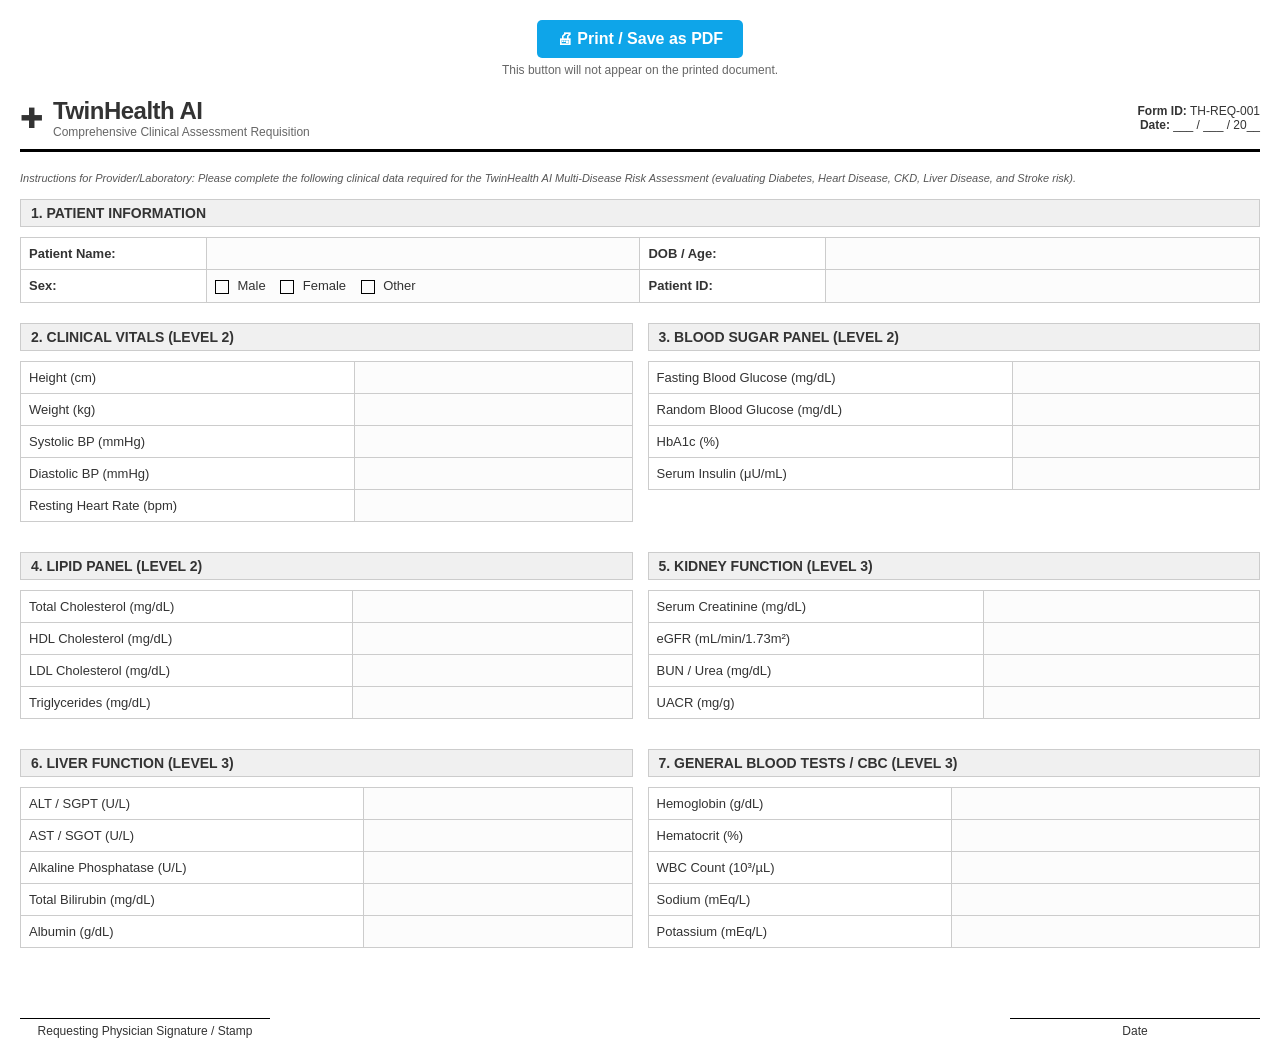
<file: frontend/clinical-form.html>
<!DOCTYPE html>
<html lang="en">
<head>
  <meta charset="UTF-8">
  <title>TwinHealth AI — Clinical Laboratory Requisition Form</title>
  <style>
    body {
      font-family: 'Helvetica Neue', Helvetica, Arial, sans-serif;
      margin: 0;
      padding: 20px;
      color: #333;
      background-color: #fff;
    }
    .header {
      display: flex;
      justify-content: space-between;
      align-items: center;
      border-bottom: 3px solid #000;
      padding-bottom: 10px;
      margin-bottom: 20px;
    }
    .brand {
      display: flex;
      align-items: center;
    }
    .brand-icon {
      font-size: 28px;
      margin-right: 10px;
    }
    .brand-text h1 {
      margin: 0;
      font-size: 24px;
      letter-spacing: -0.5px;
    }
    .brand-text p {
      margin: 0;
      font-size: 12px;
      color: #666;
    }
    .form-meta {
      text-align: right;
      font-size: 12px;
    }
    .section {
      margin-bottom: 20px;
    }
    .section-title {
      background-color: #f0f0f0;
      padding: 5px 10px;
      font-weight: bold;
      border: 1px solid #ccc;
      margin-bottom: 10px;
      text-transform: uppercase;
      font-size: 14px;
    }
    table {
      width: 100%;
      border-collapse: collapse;
      margin-bottom: 10px;
    }
    th, td {
      border: 1px solid #ccc;
      padding: 8px;
      font-size: 13px;
    }
    .fill-box {
      background-color: #fcfcfc;
      min-width: 120px;
    }
    .checkbox {
      display: inline-block;
      width: 12px;
      height: 12px;
      border: 1px solid #000;
      margin-right: 5px;
      vertical-align: middle;
    }
    .grid-2 {
      display: grid;
      grid-template-columns: 1fr 1fr;
      gap: 15px;
    }
    .grid-3 {
      display: grid;
      grid-template-columns: 1fr 1fr 1fr;
      gap: 15px;
    }
    .signature-area {
      margin-top: 40px;
      display: flex;
      justify-content: space-between;
    }
    .sig-line {
      width: 250px;
      border-top: 1px solid #000;
      text-align: center;
      font-size: 12px;
      padding-top: 5px;
    }
    .instructions {
      font-size: 11px;
      color: #555;
      margin-bottom: 15px;
      font-style: italic;
    }
    
    /* Print optimizations */
    @media print {
      body {
        padding: 0;
      }
      .no-print {
        display: none !important;
      }
    }
    
    .print-btn-container {
      text-align: center;
      margin-bottom: 20px;
    }
    .btn-print {
      background-color: #0ea5e9;
      color: white;
      border: none;
      padding: 10px 20px;
      font-size: 16px;
      border-radius: 5px;
      cursor: pointer;
      font-weight: bold;
    }
    .btn-print:hover {
      background-color: #0284c7;
    }
  </style>
</head>
<body>

  <div class="print-btn-container no-print">
    <button class="btn-print" onclick="window.print()">🖨 Print / Save as PDF</button>
    <p style="font-size: 12px; color: #666; margin-top: 5px;">This button will not appear on the printed document.</p>
  </div>

  <div class="header">
    <div class="brand">
      <div class="brand-icon">✚</div>
      <div class="brand-text">
        <h1>TwinHealth AI</h1>
        <p>Comprehensive Clinical Assessment Requisition</p>
      </div>
    </div>
    <div class="form-meta">
      <strong>Form ID:</strong> TH-REQ-001<br>
      <strong>Date:</strong> ___ / ___ / 20__
    </div>
  </div>

  <div class="instructions">
    Instructions for Provider/Laboratory: Please complete the following clinical data required for the TwinHealth AI Multi-Disease Risk Assessment (evaluating Diabetes, Heart Disease, CKD, Liver Disease, and Stroke risk).
  </div>

  <!-- PATIENT INFORMATION -->
  <div class="section">
    <div class="section-title">1. Patient Information</div>
    <table>
      <tr>
        <td style="width: 15%;"><strong>Patient Name:</strong></td>
        <td class="fill-box" style="width: 35%;"></td>
        <td style="width: 15%;"><strong>DOB / Age:</strong></td>
        <td class="fill-box" style="width: 35%;"></td>
      </tr>
      <tr>
        <td><strong>Sex:</strong></td>
        <td class="fill-box">
          <span class="checkbox"></span> Male &nbsp;&nbsp;
          <span class="checkbox"></span> Female &nbsp;&nbsp;
          <span class="checkbox"></span> Other
        </td>
        <td><strong>Patient ID:</strong></td>
        <td class="fill-box"></td>
      </tr>
    </table>
  </div>

  <div class="grid-2">
    <!-- CLINICAL VITALS -->
    <div class="section">
      <div class="section-title">2. Clinical Vitals (Level 2)</div>
      <table>
        <tr><td>Height (cm)</td><td class="fill-box"></td></tr>
        <tr><td>Weight (kg)</td><td class="fill-box"></td></tr>
        <tr><td>Systolic BP (mmHg)</td><td class="fill-box"></td></tr>
        <tr><td>Diastolic BP (mmHg)</td><td class="fill-box"></td></tr>
        <tr><td>Resting Heart Rate (bpm)</td><td class="fill-box"></td></tr>
      </table>
    </div>

    <!-- BLOOD SUGAR PANEL -->
    <div class="section">
      <div class="section-title">3. Blood Sugar Panel (Level 2)</div>
      <table>
        <tr><td>Fasting Blood Glucose (mg/dL)</td><td class="fill-box"></td></tr>
        <tr><td>Random Blood Glucose (mg/dL)</td><td class="fill-box"></td></tr>
        <tr><td>HbA1c (%)</td><td class="fill-box"></td></tr>
        <tr><td>Serum Insulin (μU/mL)</td><td class="fill-box"></td></tr>
      </table>
    </div>
  </div>

  <div class="grid-2">
    <!-- LIPID PANEL -->
    <div class="section">
      <div class="section-title">4. Lipid Panel (Level 2)</div>
      <table>
        <tr><td>Total Cholesterol (mg/dL)</td><td class="fill-box"></td></tr>
        <tr><td>HDL Cholesterol (mg/dL)</td><td class="fill-box"></td></tr>
        <tr><td>LDL Cholesterol (mg/dL)</td><td class="fill-box"></td></tr>
        <tr><td>Triglycerides (mg/dL)</td><td class="fill-box"></td></tr>
      </table>
    </div>

    <!-- KIDNEY FUNCTION -->
    <div class="section">
      <div class="section-title">5. Kidney Function (Level 3)</div>
      <table>
        <tr><td>Serum Creatinine (mg/dL)</td><td class="fill-box"></td></tr>
        <tr><td>eGFR (mL/min/1.73m²)</td><td class="fill-box"></td></tr>
        <tr><td>BUN / Urea (mg/dL)</td><td class="fill-box"></td></tr>
        <tr><td>UACR (mg/g)</td><td class="fill-box"></td></tr>
      </table>
    </div>
  </div>

  <div class="grid-2">
    <!-- LIVER FUNCTION -->
    <div class="section">
      <div class="section-title">6. Liver Function (Level 3)</div>
      <table>
        <tr><td>ALT / SGPT (U/L)</td><td class="fill-box"></td></tr>
        <tr><td>AST / SGOT (U/L)</td><td class="fill-box"></td></tr>
        <tr><td>Alkaline Phosphatase (U/L)</td><td class="fill-box"></td></tr>
        <tr><td>Total Bilirubin (mg/dL)</td><td class="fill-box"></td></tr>
        <tr><td>Albumin (g/dL)</td><td class="fill-box"></td></tr>
      </table>
    </div>

    <!-- GENERAL / CBC -->
    <div class="section">
      <div class="section-title">7. General Blood Tests / CBC (Level 3)</div>
      <table>
        <tr><td>Hemoglobin (g/dL)</td><td class="fill-box"></td></tr>
        <tr><td>Hematocrit (%)</td><td class="fill-box"></td></tr>
        <tr><td>WBC Count (10³/µL)</td><td class="fill-box"></td></tr>
        <tr><td>Sodium (mEq/L)</td><td class="fill-box"></td></tr>
        <tr><td>Potassium (mEq/L)</td><td class="fill-box"></td></tr>
      </table>
    </div>
  </div>

  <div class="signature-area">
    <div class="sig-line">
      Requesting Physician Signature / Stamp
    </div>
    <div class="sig-line">
      Date
    </div>
  </div>

  <script>
    // Optional: automatically trigger print dialog after a brief delay
    // so styles have a moment to fully render
    window.onload = function() {
      setTimeout(function() {
        window.print();
      }, 500);
    };
  </script>
</body>
</html>
</file>
